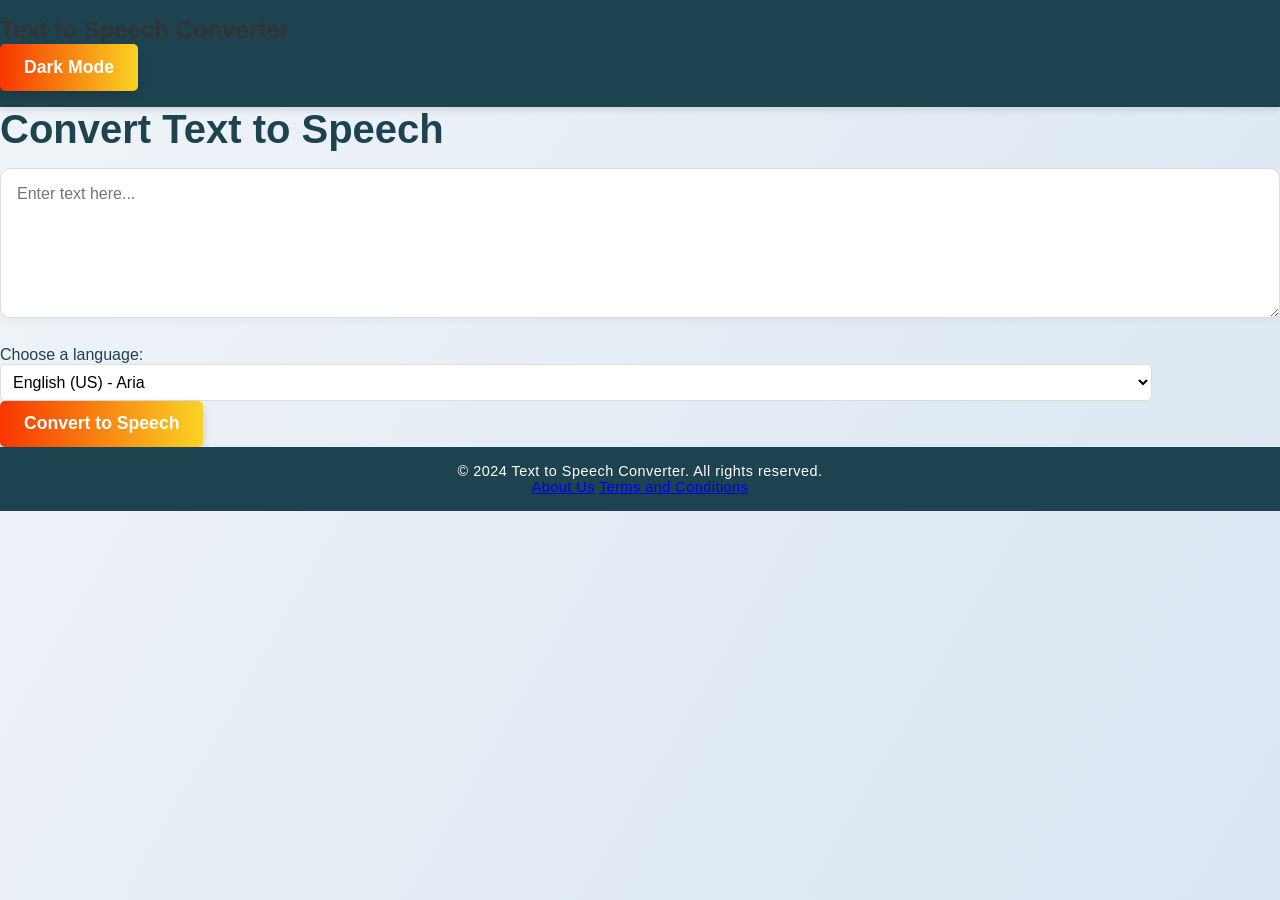
<file: index.html>
<!DOCTYPE html>
<html lang="en">

<head>
    <meta charset="UTF-8">
    <meta name="viewport" content="width=device-width, initial-scale=1.0">
    <title>Text to Speech Converter</title>
    <link rel="stylesheet" href="/static/styles.css">
</head>

<body>
    <nav class="navbar">
        <div class="navbar-container">
            <h1 class="brand">Text to Speech Converter</h1>
            <button id="theme-toggle">Dark Mode</button>
        </div>
    </nav>

    <main>
        <section class="converter-section">
            <h2>Convert Text to Speech</h2>
            <textarea id="text-input" rows="6" placeholder="Enter text here..."></textarea>

            <label for="language" class="language-label">Choose a language:</label>
            <select id="language">
                <option value="en-US-AriaNeural">English (US) - Aria</option>
                <option value="zh-CN-XiaoxiaoNeural">Chinese (Simplified) - Xiaoxiao</option>
                <option value="de-DE-KatjaNeural">German - Katja</option>
                <option value="fr-FR-DeniseNeural">French - Denise</option>
                <option value="es-ES-ElviraNeural">Spanish (Spain) - Elvira</option>
                <option value="it-IT-ElsaNeural">Italian - Elsa</option>
                <option value="ja-JP-AoiNeural">Japanese - Aoi</option>
                <option value="ko-KR-SunHiNeural">Korean - SunHi</option>
                <option value="ru-RU-SvetlanaNeural">Russian - Svetlana</option>
                <option value="pt-BR-FranciscaNeural">Portuguese (Brazil) - Francisca</option>
                <option value="hi-IN-SwaraNeural">Hindi - Swara</option>
                <option value="ar-EG-SalmaNeural">Arabic (Egypt) - Salma</option>
                <!-- will insert more languages here soon -->
            </select>

            <button id="convert-btn" onclick="convertTextToSpeech()">Convert to Speech</button>
        </section>

        <section id="audio-result" class="audio-section">
            <!-- Audio result will be rendered here -->
        </section>
    </main>

    <footer class="footer">
        <p>&copy; 2024 Text to Speech Converter. All rights reserved.</p>
        <div class="footer-links">
            <a href="#">About Us</a>
            <a href="#">Terms and Conditions</a>
        </div>
    </footer>

    <script src="/static/script.js"></script>
</body>

</html>
</file>
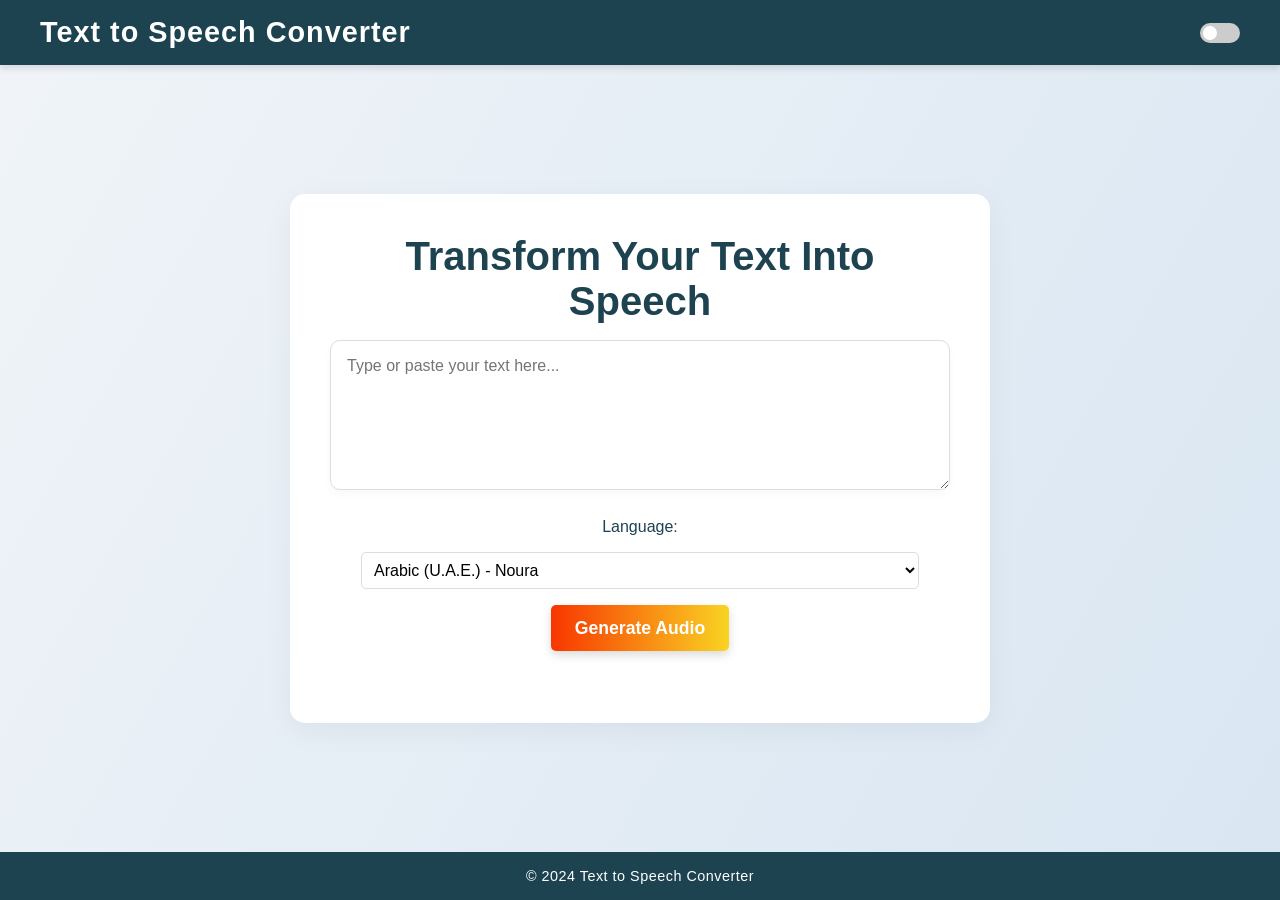
<file: static/index.html>
<!DOCTYPE html>
<html lang="en">

<head>
    <meta charset="UTF-8">
    <meta name="viewport" content="width=device-width, initial-scale=1.0">
    <title>Text to Speech Converter</title>
    <link rel="stylesheet" href="/static/styles.css">
</head>

<body>
    <nav class="navbar">
        <div class="container">
            <div class="brand">
                <h1>Text to Speech Converter</h1>
            </div>
            <div class="toggle-theme">
                <label class="switch">
                    <input type="checkbox" id="theme-toggle">
                    <span class="slider round"></span>
                </label>
            </div>
        </div>
    </nav>

    <main class="main-content">
        <section class="content">
            <h2>Transform Your Text Into Speech</h2>
            <textarea id="text-input" placeholder="Type or paste your text here..."></textarea>

            <div class="controls">
                <label for="language">Language:</label>
<select id="language">
<option value="ar-AE-NouraNeural">Arabic (U.A.E.) - Noura</option>
<option value="ar-BH-LailaNeural">Arabic (Bahrain) - Laila</option>
<option value="ar-DZ-AminaNeural">Arabic (Algeria) - Amina</option>
<option value="ar-EG-SalmaNeural">Arabic (Egypt) - Salma</option>

<option value="ar-IQ-RanaNeural">Arabic (Iraq) - Rana</option>

<option value="ar-JO-SanaNeural">Arabic (Jordan) - Sana</option>

<option value="ar-KW-NouraNeural">Arabic (Kuwait) - Noura</option>

<option value="ar-LB-LaylaNeural">Arabic (Lebanon) - Layla</option>

<option value="ar-LY-ImanNeural">Arabic (Libya) - Iman</option>

<option value="ar-MA-MounaNeural">Arabic (Morocco) - Mouna</option>

<option value="ar-OM-AbirNeural">Arabic (Oman) - Abir</option>

<option value="ar-QA-AmalNeural">Arabic (Qatar) - Amal</option>

<option value="ar-SA-HodaNeural">Arabic (Saudi Arabia) - Hoda</option>

<option value="ar-SY-AmiraNeural">Arabic (Syria) - Amira</option>

<option value="ar-TN-ReemNeural">Arabic (Tunisia) - Reem</option>

<option value="ar-YE-MaryamNeural">Arabic (Yemen) - Maryam</option>

<option value="bn-BD-TanishNeural">Bangla (Bangladesh) - Tanish</option>

<option value="bn-IN-JoyaNeural">Bangla (India) - Joya</option>

<option value="bg-BG-DalinaNeural">Bulgarian (Bulgaria) - Dalina</option>

<option value="ca-ES-AlbaNeural">Catalan (Spain) - Alba</option>

<option value="zh-CN-XiaoxiaoNeural">Chinese (Mainland) - Xiaoxiao</option>

<option value="zh-HK-HiuMaanNeural">Chinese (Hong Kong) - HiuMaan</option>

<option value="zh-TW-HsiaoChenNeural">Chinese (Taiwan) - HsiaoChen</option>

<option value="hr-HR-GabrijelaNeural">Croatian (Croatia) - Gabrijela</option>

<option value="cs-CZ-VlastaNeural">Czech (Czech Republic) - Vlasta</option>

<option value="da-DK-JeppeNeural">Danish (Denmark) - Jeppe</option>

<option value="nl-BE-ArnaudNeural">Dutch (Belgium) - Arnaud</option>

<option value="nl-NL-ColetteNeural">Dutch (Netherlands) - Colette</option>

<option value="en-AU-NatashaNeural">English (Australia) - Natasha</option>

<option value="en-CA-ClaraNeural">English (Canada) - Clara</option>

<option value="en-GB-SoniaNeural">English (UK) - Sonia</option>

<option value="en-HK-SamNeural">English (Hong Kong) - Sam</option>

<option value="en-IN-NeerjaNeural">English (India) - Neerja</option>

<option value="en-IE-OrlaNeural">English (Ireland) - Orla</option>

<option value="en-KE-AsiliaNeural">English (Kenya) - Asilia</option>

<option value="en-NZ-MollyNeural">English (New Zealand) - Molly</option>

<option value="en-NG-AshaNeural">English (Nigeria) - Asha</option>

<option value="en-PH-RosaNeural">English (Philippines) - Rosa</option>

<option value="en-SG-CharlotteNeural">English (Singapore) - Charlotte</option>

<option value="en-ZA-LeonNeural">English (South Africa) - Leon</option>

<option value="en-TZ-BiNeural">English (Tanzania) - Bi</option>

<option value="en-US-AriaNeural">English (US) - Aria</option>

<option value="fi-FI-SelmaNeural">Finnish (Finland) - Selma</option>

<option value="fr-BE-CharlesNeural">French (Belgium) - Charles</option>

<option value="fr-CA-SylvianeNeural">French (Canada) - Sylviane</option>

<option value="fr-CH-ArianeNeural">French (Switzerland) - Ariane</option>

<option value="fr-FR-EloiseNeural">French (France) - Eloise</option>

<option value="gl-ES-ElenaNeural">Galician (Spain) - Elena</option>

<option value="de-AT-IngaNeural">German (Austria) - Inga</option>

<option value="de-CH-LotteNeural">German (Switzerland) - Lotte</option>

<option value="de-DE-KatjaNeural">German (Germany) - Katja</option>

<option value="el-GR-NikiNeural">Greek (Greece) - Niki</option>

<option value="gu-IN-DhwaniNeural">Gujarati (India) - Dhwani</option>

<option value="he-IL-NoaNeural">Hebrew (Israel) - Noa</option>

<option value="hi-IN-SwaraNeural">Hindi (India) - Swara</option>

<option value="hu-HU-NoemiNeural">Hungarian (Hungary) - Noemi</option>

<option value="is-IS-GudrunNeural">Icelandic (Iceland) - Gudrun</option>

<option value="id-ID-ArdiNeural">Indonesian (Indonesia) - Ardi</option>

<option value="it-IT-ElisaNeural">Italian (Italy) - Elisa</option>

<option value="ja-JP-KeikoNeural">Japanese (Japan) - Keiko</option>
<option value="kn-IN-SachinNeural">Kannada (India) - Sachin</option>

<option value="ko-KR-JinaNeural">Korean (South Korea) - Jina</option>

<option value="lv-LV-EveritaNeural">Latvian (Latvia) - Everita</option>

<option value="lt-LT-VilteNeural">Lithuanian (Lithuania) - Vilte</option>

<option value="ms-MY-YunaNeural">Malay (Malaysia) - Yuna</option>

<option value="ml-IN-SobhaNeural">Malayalam (India) - Sobha</option>

<option value="mt-MT-GraceNeural">Maltese (Malta) - Grace</option>

<option value="mr-IN-SaloniNeural">Marathi (India) - Saloni</option>

<option value="nb-NO-PernilleNeural">Norwegian (Norway) - Pernille</option>

<option value="pl-PL-MalgorzataNeural">Polish (Poland) - Malgorzata</option>

<option value="pt-BR-FabioNeural">Portuguese (Brazil) - Fabio</option>

<option value="pt-PT-VitoriaNeural">Portuguese (Portugal) - Vitoria</option>

<option value="pa-IN-KawalNeural">Punjabi (India) - Kawal</option>

<option value="ro-RO-EmilNeural">Romanian (Romania) - Emil</option>

<option value="ru-RU-DariyaNeural">Russian (Russia) - Dariya</option>

<option value="sr-RS-SlobodanNeural">Serbian (Serbia) - Slobodan</option>

<option value="sk-SK-LukasNeural">Slovak (Slovakia) - Lukas</option>
<option value="sl-SI-PetraNeural">Slovenian (Slovenia) - Petra</option>
<option value="es-AR-ElenaNeural">Spanish (Argentina) - Elena</option>
<option value="es-BO-MariaNeural">Spanish (Bolivia) - Maria</option>
<option value="es-CL-CatalinaNeural">Spanish (Chile) - Catalina</option>
<option value="es-CO-GonzaloNeural">Spanish (Colombia) - Gonzalo</option>
<option value="es-CR-JuanNeural">Spanish (Costa Rica) - Juan</option>
<option value="es-DO-RosaNeural">Spanish (Dominican Republic) - Rosa</option>
<option value="es-EC-LuciaNeural">Spanish (Ecuador) - Lucia</option>
<option value="es-SV-CarlaNeural">Spanish (El Salvador) - Carla</option>
<option value="es-GT-MariaNeural">Spanish (Guatemala) - Maria</option>
<option value="es-HN-CarlosNeural">Spanish (Honduras) - Carlos</option>
<option value="es-MX-JorgeNeural">Spanish (Mexico) - Jorge</option>
<option value="es-NI-LauraNeural">Spanish (Nicaragua) - Laura</option>
<option value="es-PA-MartaNeural">Spanish (Panama) - Marta
<option value="kn-IN-SachinNeural">Kannada (India) - Sachin</option>
<option value="ko-KR-JinaNeural">Korean (South Korea) - Jina</option>
<option value="lv-LV-EveritaNeural">Latvian (Latvia) - Everita</option>
<option value="lt-LT-VilteNeural">Lithuanian (Lithuania) - Vilte</option>
<option value="ms-MY-YunaNeural">Malay (Malaysia) - Yuna</option>
<option value="ml-IN-SobhaNeural">Malayalam (India) - Sobha</option>
<option value="mt-MT-GraceNeural">Maltese (Malta) - Grace</option>
<option value="mr-IN-SaloniNeural">Marathi (India) - Saloni</option>
<option value="nb-NO-PernilleNeural">Norwegian (Norway) - Pernille</option>
<option value="pl-PL-MalgorzataNeural">Polish (Poland) - Malgorzata</option>
<option value="pt-BR-FabioNeural">Portuguese (Brazil) - Fabio</option>
<option value="pt-PT-VitoriaNeural">Portuguese (Portugal) - Vitoria</option>
<option value="pa-IN-KawalNeural">Punjabi (India) - Kawal</option>
<option value="ro-RO-EmilNeural">Romanian (Romania) - Emil</option>
<option value="ru-RU-DariyaNeural">Russian (Russia) - Dariya</option>
<option value="sr-RS-SlobodanNeural">Serbian (Serbia) - Slobodan</option>
<option value="sk-SK-LukasNeural">Slovak (Slovakia) - Lukas</option>
<option value="sl-SI-PetraNeural">Slovenian (Slovenia) - Petra</option>
<option value="es-AR-ElenaNeural">Spanish (Argentina) - Elena</option>
<option value="es-BO-MariaNeural">Spanish (Bolivia) - Maria</option>
<option value="es-CL-CatalinaNeural">Spanish (Chile) - Catalina</option>
<option value="es-CO-GonzaloNeural">Spanish (Colombia) - Gonzalo</option>
<option value="es-CR-JuanNeural">Spanish (Costa Rica) - Juan</option>
<option value="es-DO-RosaNeural">Spanish (Dominican Republic) - Rosa</option>
<option value="es-EC-LuciaNeural">Spanish (Ecuador) - Lucia</option>
<option value="es-SV-CarlaNeural">Spanish (El Salvador) - Carla</option>
<option value="es-GT-MariaNeural">Spanish (Guatemala) - Maria</option>
<option value="es-HN-CarlosNeural">Spanish (Honduras) - Carlos</option>
<option value="es-MX-JorgeNeural">Spanish (Mexico) - Jorge</option>
<option value="es-NI-LauraNeural">Spanish (Nicaragua) - Laura</option>
<option value="es-PA-MartaNeural">Spanish (Panama) - Marta</option>
<option value="es-PY-TomasNeural">Spanish (Paraguay) - Tomas</option>
<option value="es-PE-CamilaNeural">Spanish (Peru) - Camila</option>
<option value="es-PR-KarinaNeural">Spanish (Puerto Rico) - Karina</option>
<option value="es-ES-AlvaroNeural">Spanish (Spain) - Alvaro</option>
<option value="es-US-PalomaNeural">Spanish (United States) - Paloma</option>
<option value="es-UY-ValentinaNeural">Spanish (Uruguay) - Valentina</option>
<option value="es-VE-PedroNeural">Spanish (Venezuela) - Pedro</option>
<option value="sw-KE-ChauNeural">Swahili (Kenya) - Chau</option>
<option value="sw-TZ-RehemaNeural">Swahili (Tanzania) - Rehema</option>
<option value="sv-SE-SofieNeural">Swedish (Sweden) - Sofie</option>
<option value="ta-IN-PallaviNeural">Tamil (India) - Pallavi</option>
<option value="te-IN-MohanaNeural">Telugu (India) - Mohana</option>
<option value="th-TH-AcharaNeural">Thai (Thailand) - Achara</option>
<option value="tr-TR-ElifNeural">Turkish (Turkey) - Elif</option>
<option value="uk-UA-PolinaNeural">Ukrainian (Ukraine) - Polina</option>
<option value="ur-IN-GulNeural">Urdu (India) - Gul</option>
<option value="ur-PK-AsadNeural">Urdu (Pakistan) - Asad</option>
<option value="vi-VN-NamNeural">Vietnamese (Vietnam) - Nam</option>
<option value="cy-GB-NiaNeural">Welsh (UK) - Nia</option>
<option value="zu-ZA-ThembaNeural">Zulu (South Africa) - Themba</option>

</select>

                <button id="convert-btn" onclick="convertTextToSpeech()">Generate Audio</button>
            </div>

            <div class="progress-bar">
                <div class="progress-bar-fill"></div>
            </div>

            <section id="audio-result" class="audio-section">
                <!-- Audio will be injected here -->
            </section>
        </section>
    </main>

    <footer class="footer">
        <div class="container">
            <p>&copy; 2024 Text to Speech Converter</p>
        </div>
    </footer>

    <script src="/static/script.js"></script>
</body>

</html>
</file>
<file: static/styles.css>
/* Global Reset */
* {
    margin: 0;
    padding: 0;
    box-sizing: border-box;
    font-family: 'Segoe UI', Tahoma, Geneva, Verdana, sans-serif;
}

html, body {
    height: 100%;
    background-color: #f4f7fa;
}

body {
    display: flex;
    flex-direction: column;
    min-height: 100vh;
    background: linear-gradient(120deg, #f0f4f8 0%, #d9e6f2 100%);
    color: #333;
    transition: background 0.5s, color 0.5s;
}

/* Dark Theme */
[data-theme="dark"] {
    background: linear-gradient(120deg, #2c3e50 0%, #4ca1af 100%);
    color: #f5f5f5;
}

/* Navbar */
.navbar {
    background: #1d4350;
    padding: 1rem 0;
    box-shadow: 0 4px 6px rgba(0, 0, 0, 0.1);
}

.navbar .container {
    display: flex;
    justify-content: space-between;
    align-items: center;
    max-width: 1200px;
    margin: 0 auto;
}

.brand h1 {
    font-size: 1.8rem;
    color: #fff;
    font-weight: 600;
    letter-spacing: 1px;
}

/* Theme Toggle */
.toggle-theme {
    display: flex;
    align-items: center;
}

.switch {
    position: relative;
    display: inline-block;
    width: 40px;
    height: 20px;
}

.switch input {
    opacity: 0;
    width: 0;
    height: 0;
}

.slider {
    position: absolute;
    cursor: pointer;
    top: 0;
    left: 0;
    right: 0;
    bottom: 0;
    background-color: #ccc;
    transition: 0.4s;
    border-radius: 20px;
}

.slider:before {
    position: absolute;
    content: "";
    height: 14px;
    width: 14px;
    left: 3px;
    bottom: 3px;
    background-color: white;
    transition: 0.4s;
    border-radius: 50%;
}

input:checked + .slider {
    background-color: #1d4350;
}

input:checked + .slider:before {
    transform: translateX(20px);
}

/* Main Content */
.main-content {
    flex: 1;
    padding: 2rem 1.5rem;
    text-align: center;
    display: flex;
    align-items: center;
    justify-content: center;
}

.content {
    max-width: 700px;
    width: 100%;
    background: #ffffff;
    padding: 2.5rem;
    border-radius: 15px;
    box-shadow: 0 8px 30px rgba(0, 0, 0, 0.05);
}

h2 {
    font-size: 2.5rem;
    margin-bottom: 1rem;
    color: #1d4350;
    font-weight: 700;
}

textarea {
    width: 100%;
    height: 150px;
    padding: 1rem;
    border: 1px solid #ddd;
    border-radius: 10px;
    margin-bottom: 1.5rem;
    font-size: 1rem;
    box-shadow: 0 4px 10px rgba(0, 0, 0, 0.03);
    transition: border-color 0.3s;
}

textarea:focus {
    border-color: #1d4350;
    outline: none;
}

.controls {
    display: flex;
    flex-direction: column;
    align-items: center;
    gap: 1rem;
    margin-bottom: 2rem;
}

label {
    font-size: 1rem;
    color: #1d4350;
}

select {
    width: 90%;
    padding: 0.5rem;
    font-size: 1rem;
    border-radius: 5px;
    border: 1px solid #ddd;
    background: white;
    transition: border-color 0.3s;
}

select:focus {
    border-color: #1d4350;
    outline: none;
}

button {
    background: linear-gradient(90deg, #f83600, #f9d423);
    color: white;
    padding: 0.8rem 1.5rem;
    border: none;
    border-radius: 5px;
    cursor: pointer;
    font-size: 1.1rem;
    font-weight: 600;
    transition: background-color 0.3s ease, transform 0.1s ease;
    box-shadow: 0 4px 10px rgba(0, 0, 0, 0.15);
}

button:hover {
    background: linear-gradient(90deg, #e73800, #f29c35);
    transform: translateY(-2px);
}

button:active {
    transform: translateY(1px);
}

/* Progress Bar */
.progress-bar {
    width: 100%;
    background-color: #ddd;
    border-radius: 5px;
    height: 10px;
    display: none;
    margin-bottom: 2rem;
}

.progress-bar-fill {
    background-color: #1d4350;
    height: 100%;
    width: 0;
    border-radius: 5px;
    transition: width 0.3s ease;
}

/* Footer */
.footer {
    background: #1d4350;
    color: white;
    padding: 1rem 0;
    text-align: center;
    font-size: 0.9rem;
    letter-spacing: 0.5px;
    position: relative;
    bottom: 0;
    width: 100%;
}

/* Responsive Design */
@media (max-width: 768px) {
    .content {
        padding: 2rem;
        max-width: 100%;
    }

    h2 {
        font-size: 2rem;
    }
}

@media (max-width: 480px) {
    .brand h1 {
        font-size: 1.4rem;
    }

    textarea {
        font-size: 0.9rem;
    }
}
</file>
